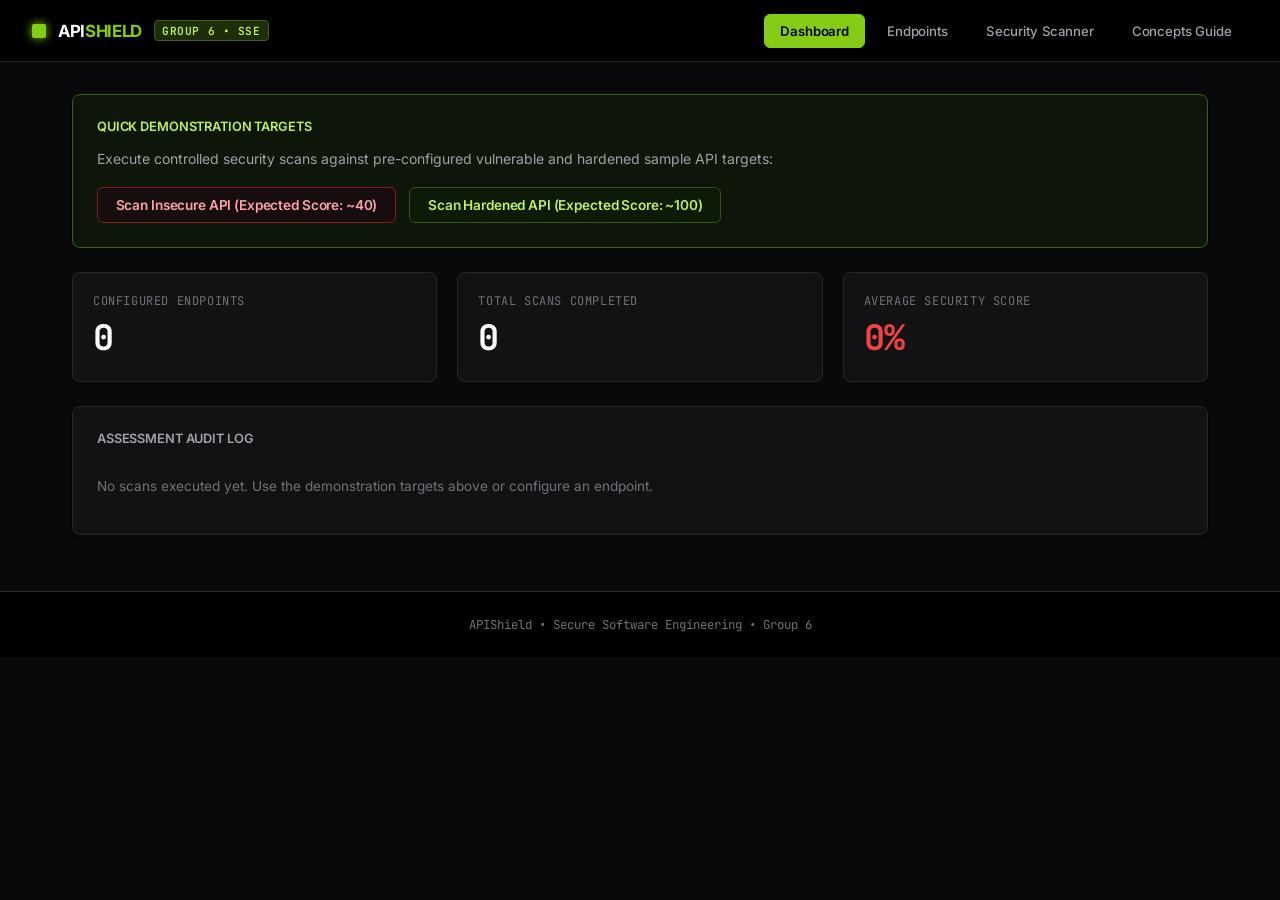
<file: static/index.html>
<!DOCTYPE html>
<html lang="en">
<head>
  <meta charset="UTF-8">
  <meta name="viewport" content="width=device-width, initial-scale=1.0">
  <title>APIShield — API Security Testing Platform</title>
  
  <!-- Professional Inter & JetBrains Mono Fonts -->
  <link rel="preconnect" href="https://fonts.googleapis.com">
  <link rel="preconnect" href="https://fonts.gstatic.com" crossorigin>
  <link href="https://fonts.googleapis.com/css2?family=Inter:wght@300;400;500;600;700;800&family=JetBrains+Mono:wght@400;500;600&display=swap" rel="stylesheet">
  
  <!-- Offline local React scripts -->
  <script src="/static/js/react.js"></script>
  <script src="/static/js/react-dom.js"></script>
  
  <style>
    :root {
      /* Lime Green & Black Palette */
      --bg-canvas: #09090b;
      --bg-surface: #121215;
      --bg-surface-elevated: #18181c;
      --border-subtle: #27272a;
      --border-muted: #3f3f46;
      
      --lime-primary: #84cc16;
      --lime-hover: #a3e635;
      --lime-text: #bef264;
      --lime-dark: #1e2e0a;
      --lime-border: #3f6212;
      --lime-glow: rgba(132, 204, 22, 0.2);

      --text-main: #f4f4f5;
      --text-muted: #a1a1aa;
      --text-dim: #71717a;

      --danger-text: #f87171;
      --danger-bg: #2b1114;
      --danger-border: #7f1d1d;

      --warn-text: #fbbf24;
      --warn-bg: #291a07;
      --warn-border: #78350f;

      --pass-text: #bef264;
      --pass-bg: #142308;
      --pass-border: #365314;
    }

    * { box-sizing: border-box; margin: 0; padding: 0; }
    
    body {
      font-family: 'Inter', -apple-system, BlinkMacSystemFont, "Segoe UI", Roboto, sans-serif;
      background-color: var(--bg-canvas);
      color: var(--text-main);
      min-height: 100vh;
      display: flex;
      flex-direction: column;
      -webkit-font-smoothing: antialiased;
      -moz-osx-font-smoothing: grayscale;
    }

    header {
      background-color: #000000;
      border-bottom: 1px solid var(--border-subtle);
      padding: 0.85rem 2rem;
      display: flex;
      justify-content: space-between;
      align-items: center;
      position: sticky;
      top: 0;
      z-index: 50;
    }

    .brand-container {
      display: flex;
      align-items: center;
      gap: 0.75rem;
    }

    .brand-mark {
      width: 14px;
      height: 14px;
      background-color: var(--lime-primary);
      box-shadow: 0 0 10px var(--lime-primary);
      border-radius: 2px;
    }

    .brand-title {
      font-size: 1.05rem;
      font-weight: 700;
      letter-spacing: -0.02em;
      color: #ffffff;
      text-transform: uppercase;
    }

    .brand-title span {
      color: var(--lime-primary);
    }

    .brand-tag {
      font-family: 'JetBrains Mono', monospace;
      font-size: 0.7rem;
      background-color: var(--lime-dark);
      color: var(--lime-text);
      border: 1px solid var(--lime-border);
      padding: 0.15rem 0.45rem;
      border-radius: 4px;
      font-weight: 600;
      letter-spacing: 0.05em;
    }

    nav { display: flex; gap: 0.35rem; }

    .nav-btn {
      background: transparent;
      border: 1px solid transparent;
      color: var(--text-muted);
      padding: 0.5rem 0.95rem;
      border-radius: 6px;
      cursor: pointer;
      font-family: 'Inter', sans-serif;
      font-weight: 500;
      font-size: 0.825rem;
      letter-spacing: -0.01em;
      transition: all 0.15s ease-in-out;
    }

    .nav-btn:hover {
      color: var(--text-main);
      background-color: var(--bg-surface-elevated);
      border-color: var(--border-subtle);
    }

    .nav-btn.active {
      color: #000000;
      background-color: var(--lime-primary);
      border-color: var(--lime-primary);
      font-weight: 600;
    }

    main {
      flex: 1;
      padding: 2rem;
      max-width: 1200px;
      margin: 0 auto;
      width: 100%;
    }

    .card {
      background-color: var(--bg-surface);
      border: 1px solid var(--border-subtle);
      border-radius: 8px;
      padding: 1.5rem;
      margin-bottom: 1.5rem;
      box-shadow: 0 1px 3px rgba(0,0,0,0.5);
    }

    .card-title {
      font-size: 0.95rem;
      font-weight: 600;
      letter-spacing: -0.01em;
      color: #ffffff;
      margin-bottom: 1rem;
      display: flex;
      align-items: center;
      justify-content: space-between;
      text-transform: uppercase;
      font-size: 0.8rem;
      color: var(--text-muted);
    }

    .grid-3 {
      display: grid;
      grid-template-columns: repeat(auto-fit, minmax(280px, 1fr));
      gap: 1.25rem;
      margin-bottom: 1.5rem;
    }

    .stat-card {
      background: var(--bg-surface);
      border: 1px solid var(--border-subtle);
      padding: 1.25rem;
      border-radius: 8px;
      display: flex;
      flex-direction: column;
      justify-content: space-between;
    }

    .stat-lbl {
      font-family: 'JetBrains Mono', monospace;
      font-size: 0.75rem;
      color: var(--text-dim);
      text-transform: uppercase;
      letter-spacing: 0.05em;
    }

    .stat-val {
      font-size: 2.2rem;
      font-weight: 700;
      letter-spacing: -0.03em;
      color: #ffffff;
      margin-top: 0.35rem;
      font-family: 'JetBrains Mono', monospace;
    }

    .stat-val.lime {
      color: var(--lime-primary);
    }

    .btn {
      display: inline-flex;
      align-items: center;
      justify-content: center;
      padding: 0.55rem 1.1rem;
      border-radius: 6px;
      font-family: 'Inter', sans-serif;
      font-size: 0.85rem;
      font-weight: 600;
      letter-spacing: -0.01em;
      cursor: pointer;
      transition: all 0.15s ease-in-out;
      border: 1px solid transparent;
      outline: none;
    }

    .btn-primary {
      background-color: var(--lime-primary);
      color: #000000;
      border-color: var(--lime-primary);
    }

    .btn-primary:hover:not(:disabled) {
      background-color: var(--lime-hover);
      box-shadow: 0 0 12px var(--lime-glow);
    }

    .btn-primary:disabled {
      opacity: 0.6;
      cursor: not-allowed;
    }

    .btn-secondary {
      background-color: var(--bg-surface-elevated);
      color: var(--text-main);
      border-color: var(--border-subtle);
    }

    .btn-secondary:hover {
      border-color: var(--border-muted);
      background-color: #222228;
    }

    .btn-demo-vuln {
      background-color: #170d0f;
      color: #fca5a5;
      border: 1px solid #7f1d1d;
    }

    .btn-demo-vuln:hover:not(:disabled) {
      background-color: #2b1114;
      border-color: #dc2626;
      color: #ffffff;
    }

    .btn-demo-sec {
      background-color: #0c1a06;
      color: #bef264;
      border: 1px solid #365314;
    }

    .btn-demo-sec:hover:not(:disabled) {
      background-color: #162f0a;
      border-color: var(--lime-primary);
      color: #ffffff;
    }

    .btn-danger {
      background-color: #1f1214;
      color: var(--danger-text);
      border-color: var(--danger-border);
    }

    .btn-danger:hover {
      background-color: #3b1419;
      color: #ffffff;
    }

    table {
      width: 100%;
      border-collapse: collapse;
      text-align: left;
    }

    th {
      padding: 0.75rem 1rem;
      border-bottom: 1px solid var(--border-subtle);
      color: var(--text-dim);
      font-family: 'JetBrains Mono', monospace;
      font-size: 0.72rem;
      text-transform: uppercase;
      letter-spacing: 0.05em;
    }

    td {
      padding: 0.85rem 1rem;
      border-bottom: 1px solid #1c1c21;
      font-size: 0.875rem;
    }

    tr:last-child td { border-bottom: none; }

    .badge {
      display: inline-block;
      padding: 0.2rem 0.5rem;
      border-radius: 4px;
      font-family: 'JetBrains Mono', monospace;
      font-size: 0.7rem;
      font-weight: 600;
      letter-spacing: 0.05em;
      text-transform: uppercase;
    }

    .badge-PASS {
      background: var(--pass-bg);
      color: var(--pass-text);
      border: 1px solid var(--pass-border);
    }

    .badge-FAIL {
      background: var(--danger-bg);
      color: var(--danger-text);
      border: 1px solid var(--danger-border);
    }

    .badge-WARN {
      background: var(--warn-bg);
      color: var(--warn-text);
      border: 1px solid var(--warn-border);
    }

    .badge-CRITICAL {
      background: #7f1d1d;
      color: #fecaca;
      border: 1px solid #991b1b;
    }

    .badge-HIGH {
      background: #7c2d12;
      color: #fed7aa;
      border: 1px solid #9a3412;
    }

    .badge-MEDIUM {
      background: #713f12;
      color: #fef08a;
      border: 1px solid #854d0e;
    }

    .badge-LOW {
      background: #1e2e0a;
      color: #bef264;
      border: 1px solid #365314;
    }

    .form-group { margin-bottom: 1.15rem; }

    label {
      display: block;
      font-size: 0.8rem;
      font-weight: 500;
      color: var(--text-muted);
      margin-bottom: 0.4rem;
    }

    input, select {
      width: 100%;
      padding: 0.65rem 0.85rem;
      background: #000000;
      border: 1px solid var(--border-subtle);
      border-radius: 6px;
      color: #ffffff;
      font-family: 'Inter', sans-serif;
      font-size: 0.875rem;
      transition: border-color 0.15s;
    }

    input:focus, select:focus {
      outline: none;
      border-color: var(--lime-primary);
      box-shadow: 0 0 0 1px var(--lime-primary);
    }

    .score-banner {
      display: flex;
      align-items: center;
      gap: 2rem;
      background: #000000;
      border: 1px solid var(--border-subtle);
      border-radius: 8px;
      padding: 1.75rem;
      margin-bottom: 1.5rem;
    }

    .score-circle {
      width: 100px;
      height: 100px;
      border-radius: 50%;
      display: flex;
      flex-direction: column;
      align-items: center;
      justify-content: center;
      font-family: 'JetBrains Mono', monospace;
      font-size: 1.85rem;
      font-weight: 800;
      border: 3px solid;
      background: #09090b;
      flex-shrink: 0;
    }

    .finding-card {
      background: #0b0b0e;
      border: 1px solid var(--border-subtle);
      border-left: 3px solid;
      border-radius: 6px;
      padding: 1.1rem;
      margin-bottom: 0.85rem;
    }

    .finding-card.FAIL { border-left-color: var(--danger-text); }
    .finding-card.PASS { border-left-color: var(--lime-primary); }
    .finding-card.WARN { border-left-color: var(--warn-text); }

    .finding-header {
      display: flex;
      justify-content: space-between;
      align-items: center;
      margin-bottom: 0.5rem;
    }

    .finding-title {
      font-weight: 600;
      font-size: 0.95rem;
      color: #ffffff;
    }

    .finding-detail {
      font-size: 0.85rem;
      color: var(--text-muted);
      margin-bottom: 0.65rem;
      line-height: 1.5;
    }

    .finding-remedy {
      font-size: 0.8rem;
      background: rgba(132, 204, 22, 0.05);
      border: 1px solid var(--lime-border);
      color: var(--lime-text);
      padding: 0.65rem 0.85rem;
      border-radius: 4px;
      line-height: 1.45;
    }

    footer {
      text-align: center;
      padding: 1.5rem;
      font-size: 0.775rem;
      font-family: 'JetBrains Mono', monospace;
      color: var(--text-dim);
      border-top: 1px solid var(--border-subtle);
      background-color: #000000;
    }
  </style>
</head>
<body>
  <div id="root"></div>

  <script>
    const { useState, useEffect, createElement: h } = React;
    const API_BASE = "http://localhost:8000";

    function App() {
      const [tab, setTab] = useState("dashboard");
      const [endpoints, setEndpoints] = useState([]);
      const [reports, setReports] = useState([]);
      const [loading, setLoading] = useState(false);
      const [scanTargetId, setScanTargetId] = useState("");
      const [activeReport, setActiveReport] = useState(null);
      
      const [formData, setFormData] = useState({
        name: "",
        url: "http://127.0.0.1:8000/demo/vulnerable/notes",
        method: "GET",
        auth_type: "none",
        auth_value: ""
      });

      const fetchData = async () => {
        try {
          const epRes = await fetch(`${API_BASE}/api/endpoints`);
          const epData = await epRes.json();
          setEndpoints(epData);
          if (epData.length > 0 && !scanTargetId) {
            setScanTargetId(epData[0].id);
          }
          const repRes = await fetch(`${API_BASE}/api/reports`);
          const repData = await repRes.json();
          setReports(repData);
          if (repData.length > 0 && !activeReport) {
            setActiveReport(repData[0]);
          }
        } catch (e) {
          console.error("API connection error:", e);
        }
      };

      useEffect(() => {
        fetchData();
      }, []);

      const handleRunScan = async (id) => {
        setLoading(true);
        try {
          const res = await fetch(`${API_BASE}/api/scan/${id}`, { method: "POST" });
          const data = await res.json();
          setActiveReport({
            endpoint_name: data.endpoint_name,
            endpoint_url: data.endpoint_url,
            score: data.summary.score,
            risk_level: data.summary.risk_level,
            passed_tests: data.summary.passed_tests,
            failed_tests: data.summary.failed_tests,
            warn_tests: data.summary.warn_tests,
            total_tests: data.summary.total_tests,
            findings: data.findings,
            created_at: new Date().toLocaleString()
          });
          setTab("scanner");
          await fetchData();
        } catch (e) {
          alert("Scan execution failure: " + e);
        }
        setLoading(false);
      };

      const handleAddEndpoint = async (e) => {
        e.preventDefault();
        try {
          const res = await fetch(`${API_BASE}/api/endpoints`, {
            method: "POST",
            headers: { "Content-Type": "application/json" },
            body: JSON.stringify(formData)
          });
          if (res.ok) {
            setFormData({ name: "", url: "", method: "GET", auth_type: "none", auth_value: "" });
            await fetchData();
          }
        } catch (e) {
          alert("Endpoint registration failure: " + e);
        }
      };

      const handleDeleteEndpoint = async (id) => {
        if (!confirm("Confirm endpoint removal?")) return;
        await fetch(`${API_BASE}/api/endpoints/${id}`, { method: "DELETE" });
        await fetchData();
      };

      const renderHeader = () => {
        return h("header", null,
          h("div", { className: "brand-container" },
            h("div", { className: "brand-mark" }),
            h("div", { className: "brand-title" },
              "API",
              h("span", null, "Shield")
            ),
            h("span", { className: "brand-tag" }, "GROUP 6 • SSE")
          ),
          h("nav", null,
            h("button", {
              className: `nav-btn ${tab === 'dashboard' ? 'active' : ''}`,
              onClick: () => setTab("dashboard")
            }, "Dashboard"),
            h("button", {
              className: `nav-btn ${tab === 'endpoints' ? 'active' : ''}`,
              onClick: () => setTab("endpoints")
            }, "Endpoints"),
            h("button", {
              className: `nav-btn ${tab === 'scanner' ? 'active' : ''}`,
              onClick: () => setTab("scanner")
            }, "Security Scanner"),
            h("button", {
              className: `nav-btn ${tab === 'viva' ? 'active' : ''}`,
              onClick: () => setTab("viva")
            }, "Concepts Guide")
          )
        );
      };

      const renderDashboard = () => {
        const avgScore = reports.length > 0 
          ? Math.round(reports.reduce((acc, r) => acc + r.score, 0) / reports.length) 
          : 0;

        return h("div", null,
          h("div", { className: "card", style: { border: "1px solid var(--lime-border)", background: "#0e1509" } },
            h("div", { className: "card-title", style: { color: "var(--lime-text)" } }, "Quick Demonstration Targets"),
            h("p", { style: { color: "var(--text-muted)", marginBottom: "1.25rem", fontSize: "0.875rem" } },
              "Execute controlled security scans against pre-configured vulnerable and hardened sample API targets:"
            ),
            h("div", { style: { display: "flex", gap: "0.85rem", flexWrap: "wrap" } },
              h("button", {
                className: "btn btn-demo-vuln",
                disabled: loading,
                onClick: () => {
                  const vuln = endpoints.find(e => e.name.includes("Vulnerable"));
                  if (vuln) handleRunScan(vuln.id);
                  else alert("Vulnerable endpoint not located.");
                }
              }, loading ? "Executing Assessment..." : "Scan Insecure API (Expected Score: ~40)"),
              h("button", {
                className: "btn btn-demo-sec",
                disabled: loading,
                onClick: () => {
                  const sec = endpoints.find(e => e.name.includes("Secure"));
                  if (sec) handleRunScan(sec.id);
                  else alert("Secure endpoint not located.");
                }
              }, loading ? "Executing Assessment..." : "Scan Hardened API (Expected Score: ~100)")
            )
          ),
          
          h("div", { className: "grid-3" },
            h("div", { className: "stat-card" },
              h("div", { className: "stat-lbl" }, "Configured Endpoints"),
              h("div", { className: "stat-val" }, endpoints.length)
            ),
            h("div", { className: "stat-card" },
              h("div", { className: "stat-lbl" }, "Total Scans Completed"),
              h("div", { className: "stat-val" }, reports.length)
            ),
            h("div", { className: "stat-card" },
              h("div", { className: "stat-lbl" }, "Average Security Score"),
              h("div", {
                className: `stat-val ${avgScore >= 80 ? 'lime' : ''}`,
                style: { color: avgScore >= 80 ? '#84cc16' : avgScore >= 50 ? '#f59e0b' : '#ef4444' }
              }, `${avgScore}%`)
            )
          ),

          h("div", { className: "card" },
            h("div", { className: "card-title" }, "Assessment Audit Log"),
            reports.length === 0 
              ? h("p", { style: { color: "var(--text-dim)", padding: "1rem 0", fontSize: "0.85rem" } }, "No scans executed yet. Use the demonstration targets above or configure an endpoint.")
              : h("table", null,
                  h("thead", null,
                    h("tr", null,
                      h("th", null, "Target Endpoint"),
                      h("th", null, "Score"),
                      h("th", null, "Risk Level"),
                      h("th", null, "Pass / Fail / Warn"),
                      h("th", null, "Timestamp"),
                      h("th", null, "Action")
                    )
                  ),
                  h("tbody", null,
                    reports.map(r => h("tr", { key: r.id },
                      h("td", null, h("span", { style: { fontWeight: 600, color: "#ffffff" } }, r.endpoint_name)),
                      h("td", null,
                        h("span", {
                          style: {
                            fontFamily: "'JetBrains Mono', monospace",
                            fontWeight: 700,
                            color: r.score >= 80 ? "var(--lime-primary)" : r.score >= 50 ? "var(--warn-text)" : "var(--danger-text)"
                          }
                        }, `${r.score} / 100`)
                      ),
                      h("td", null,
                        h("span", {
                          className: `badge badge-${r.risk_level === 'LOW' ? 'LOW' : r.risk_level === 'MEDIUM' ? 'MEDIUM' : 'CRITICAL'}`
                        }, r.risk_level)
                      ),
                      h("td", null,
                        h("span", { style: { fontFamily: "'JetBrains Mono', monospace", color: "var(--lime-text)" } }, `${r.passed_tests}P`),
                        "  ",
                        h("span", { style: { fontFamily: "'JetBrains Mono', monospace", color: "var(--danger-text)" } }, `${r.failed_tests}F`),
                        "  ",
                        h("span", { style: { fontFamily: "'JetBrains Mono', monospace", color: "var(--warn-text)" } }, `${r.warn_tests}W`)
                      ),
                      h("td", { style: { color: "var(--text-dim)", fontFamily: "'JetBrains Mono', monospace", fontSize: "0.75rem" } }, r.created_at),
                      h("td", null,
                        h("button", {
                          className: "btn btn-secondary",
                          style: { padding: "0.3rem 0.65rem", fontSize: "0.75rem" },
                          onClick: () => {
                            setActiveReport(r);
                            setTab("scanner");
                          }
                        }, "View Report")
                      )
                    ))
                  )
                )
          )
        );
      };

      const renderEndpoints = () => {
        return h("div", null,
          h("div", { className: "card" },
            h("div", { className: "card-title" }, "Register Target Endpoint"),
            h("form", { onSubmit: handleAddEndpoint },
              h("div", { style: { display: "grid", gridTemplateColumns: "1fr 1fr", gap: "1rem" } },
                h("div", { className: "form-group" },
                  h("label", null, "Target Name:"),
                  h("input", {
                    required: true,
                    placeholder: "e.g. Authentication Service",
                    value: formData.name,
                    onChange: (e) => setFormData({ ...formData, name: e.target.value })
                  })
                ),
                h("div", { className: "form-group" },
                  h("label", null, "API URL:"),
                  h("input", {
                    required: true,
                    placeholder: "http://localhost:8000/api/users",
                    value: formData.url,
                    onChange: (e) => setFormData({ ...formData, url: e.target.value })
                  })
                )
              ),
              h("div", { style: { display: "grid", gridTemplateColumns: "1fr 1fr 1fr", gap: "1rem" } },
                h("div", { className: "form-group" },
                  h("label", null, "HTTP Method:"),
                  h("select", {
                    value: formData.method,
                    onChange: (e) => setFormData({ ...formData, method: e.target.value })
                  },
                    h("option", { value: "GET" }, "GET"),
                    h("option", { value: "POST" }, "POST"),
                    h("option", { value: "PUT" }, "PUT"),
                    h("option", { value: "DELETE" }, "DELETE")
                  )
                ),
                h("div", { className: "form-group" },
                  h("label", null, "Authentication Scheme:"),
                  h("select", {
                    value: formData.auth_type,
                    onChange: (e) => setFormData({ ...formData, auth_type: e.target.value })
                  },
                    h("option", { value: "none" }, "None (Public API)"),
                    h("option", { value: "bearer" }, "Bearer Token"),
                    h("option", { value: "basic" }, "Basic Authentication")
                  )
                ),
                h("div", { className: "form-group" },
                  h("label", null, "Credential Token (Optional):"),
                  h("input", {
                    placeholder: "secret-token-123",
                    value: formData.auth_value,
                    onChange: (e) => setFormData({ ...formData, auth_value: e.target.value })
                  })
                )
              ),
              h("button", { type: "submit", className: "btn btn-primary" }, "Register Target")
            )
          ),

          h("div", { className: "card" },
            h("div", { className: "card-title" }, "Registered Target Inventory"),
            h("table", null,
              h("thead", null,
                h("tr", null,
                  h("th", null, "Name"),
                  h("th", null, "Method"),
                  h("th", null, "URL"),
                  h("th", null, "Auth Type"),
                  h("th", null, "Operations")
                )
              ),
              h("tbody", null,
                endpoints.map(ep => h("tr", { key: ep.id },
                  h("td", null, h("span", { style: { fontWeight: 600, color: "#ffffff" } }, ep.name)),
                  h("td", null, h("span", { className: "badge", style: { background: "#1c1c21", color: "#a1a1aa", border: "1px solid #27272a" } }, ep.method)),
                  h("td", { style: { fontFamily: "'JetBrains Mono', monospace", color: "var(--lime-text)", fontSize: "0.8rem" } }, ep.url),
                  h("td", { style: { textTransform: "capitalize", color: "var(--text-muted)" } }, ep.auth_type),
                  h("td", null,
                    h("button", {
                      className: "btn btn-primary",
                      style: { padding: "0.25rem 0.65rem", marginRight: "0.5rem", fontSize: "0.75rem" },
                      onClick: () => handleRunScan(ep.id)
                    }, "Scan"),
                    h("button", {
                      className: "btn btn-danger",
                      style: { padding: "0.25rem 0.65rem", fontSize: "0.75rem" },
                      onClick: () => handleDeleteEndpoint(ep.id)
                    }, "Remove")
                  )
                ))
              )
            )
          )
        );
      };

      const renderScanner = () => {
        return h("div", null,
          h("div", { className: "card" },
            h("div", { className: "card-title" }, "Automated Security Assessment Engine"),
            h("div", { style: { display: "flex", gap: "1rem", alignItems: "flex-end", flexWrap: "wrap" } },
              h("div", { style: { flex: 1, minWidth: "260px" } },
                h("label", null, "Select Target for Vulnerability Scan:"),
                h("select", {
                  value: scanTargetId,
                  onChange: (e) => setScanTargetId(e.target.value)
                },
                  endpoints.map(ep => h("option", { key: ep.id, value: ep.id }, `${ep.name} [${ep.method} ${ep.url}]`))
                )
              ),
              h("button", {
                className: "btn btn-primary",
                style: { padding: "0.7rem 1.6rem" },
                disabled: loading || !scanTargetId,
                onClick: () => handleRunScan(scanTargetId)
              }, loading ? "Executing Security Engine..." : "Execute Security Assessment")
            )
          ),

          activeReport && h("div", null,
            h("div", { className: "score-banner" },
              h("div", {
                className: "score-circle",
                style: {
                  borderColor: activeReport.score >= 80 ? "var(--lime-primary)" : activeReport.score >= 50 ? "var(--warn-text)" : "var(--danger-text)",
                  color: activeReport.score >= 80 ? "var(--lime-primary)" : activeReport.score >= 50 ? "var(--warn-text)" : "var(--danger-text)",
                  boxShadow: activeReport.score >= 80 ? "0 0 15px rgba(132, 204, 22, 0.2)" : "none"
                }
              },
                activeReport.score,
                h("span", { style: { fontSize: "0.6rem", color: "var(--text-dim)", fontFamily: "'Inter', sans-serif" } }, "SCORE")
              ),
              h("div", { style: { flex: 1 } },
                h("div", { style: { display: "flex", alignItems: "center", gap: "0.75rem", marginBottom: "0.35rem" } },
                  h("h2", { style: { fontSize: "1.25rem", fontWeight: 700, letterSpacing: "-0.02em" } }, activeReport.endpoint_name),
                  h("span", {
                    className: `badge badge-${activeReport.risk_level === 'LOW' ? 'LOW' : activeReport.risk_level === 'MEDIUM' ? 'MEDIUM' : 'CRITICAL'}`
                  }, `${activeReport.risk_level} RISK`)
                ),
                h("div", { style: { color: "var(--lime-text)", fontFamily: "'JetBrains Mono', monospace", fontSize: "0.825rem", marginBottom: "0.65rem" } },
                  activeReport.endpoint_url
                ),
                h("div", { style: { display: "flex", gap: "1.25rem", fontSize: "0.8rem", fontFamily: "'JetBrains Mono', monospace" } },
                  h("span", { style: { color: "var(--lime-text)" } }, `Passed: ${activeReport.passed_tests}`),
                  h("span", { style: { color: "var(--danger-text)" } }, `Failed: ${activeReport.failed_tests}`),
                  h("span", { style: { color: "var(--warn-text)" } }, `Warnings: ${activeReport.warn_tests}`)
                )
              )
            ),

            h("div", { className: "card" },
              h("div", { className: "card-title" }, "Detailed Findings & Remediation Instructions"),
              (activeReport.findings || []).map((f, idx) => h("div", {
                key: idx,
                className: `finding-card ${f.status}`
              },
                h("div", { className: "finding-header" },
                  h("div", { className: "finding-title" }, f.test_name),
                  h("div", { style: { display: "flex", gap: "0.4rem" } },
                    h("span", { className: `badge badge-${f.status}` }, f.status),
                    h("span", { className: `badge badge-${f.severity}` }, f.severity)
                  )
                ),
                h("div", { className: "finding-detail" }, f.detail),
                h("div", { className: "finding-remedy" },
                  h("strong", { style: { color: "#ffffff" } }, "Remediation Recommendation: "),
                  f.remediation
                )
              ))
            )
          )
        );
      };

      const renderViva = () => {
        return h("div", null,
          h("div", { className: "card" },
            h("div", { className: "card-title" }, "Secure Software Engineering (SSE) Core Principles"),
            h("div", { style: { lineHeight: 1.6, fontSize: "0.9rem", color: "var(--text-muted)" } },
              h("p", { style: { marginBottom: "1rem" } },
                "This platform integrates systematic verification across the ",
                h("strong", { style: { color: "#ffffff" } }, "Secure Software Development Life Cycle (Secure SDLC)"),
                " targeting the OWASP API Top 10 vulnerabilities:"
              ),
              h("div", { style: { display: "grid", gridTemplateColumns: "1fr 1fr", gap: "1rem", marginTop: "1rem" } },
                h("div", { style: { background: "#0b0b0e", border: "1px solid var(--border-subtle)", padding: "1rem", borderRadius: "6px" } },
                  h("div", { style: { color: "var(--lime-primary)", fontWeight: 600, marginBottom: "0.35rem", fontSize: "0.85rem" } }, "Authentication & Access Control"),
                  h("p", { style: { fontSize: "0.8rem", color: "var(--text-muted)" } },
                    "Prevents Broken Object Level Authorization & Broken Authentication by enforcing valid Bearer tokens and denying unauthenticated access."
                  )
                ),
                h("div", { style: { background: "#0b0b0e", border: "1px solid var(--border-subtle)", padding: "1rem", borderRadius: "6px" } },
                  h("div", { style: { color: "var(--lime-primary)", fontWeight: 600, marginBottom: "0.35rem", fontSize: "0.85rem" } }, "Input Sanitization & Output Encoding"),
                  h("p", { style: { fontSize: "0.8rem", color: "var(--text-muted)" } },
                    "Neutralizes SQL Injection and Cross-Site Scripting (XSS) via parameter binding and HTML entity escaping."
                  )
                ),
                h("div", { style: { background: "#0b0b0e", border: "1px solid var(--border-subtle)", padding: "1rem", borderRadius: "6px" } },
                  h("div", { style: { color: "var(--lime-primary)", fontWeight: 600, marginBottom: "0.35rem", fontSize: "0.85rem" } }, "Rate Limiting & Anti-Abuse"),
                  h("p", { style: { fontSize: "0.8rem", color: "var(--text-muted)" } },
                    "Mitigates denial-of-service and automated brute-force attacks by returning HTTP 429 upon request burst thresholds."
                  )
                ),
                h("div", { style: { background: "#0b0b0e", border: "1px solid var(--border-subtle)", padding: "1rem", borderRadius: "6px" } },
                  h("div", { style: { color: "var(--lime-primary)", fontWeight: 600, marginBottom: "0.35rem", fontSize: "0.85rem" } }, "Defense in Depth & Header Hardening"),
                  h("p", { style: { fontSize: "0.8rem", color: "var(--text-muted)" } },
                    "Deploys protective browser headers (Content-Security-Policy, X-Frame-Options, X-Content-Type-Options) to minimize attack surface."
                  )
                )
              )
            )
          ),
          h("div", { className: "card" },
            h("div", { className: "card-title" }, "Academic Project Credentials"),
            h("table", null,
              h("tbody", null,
                h("tr", null, h("td", { style: { color: "var(--text-dim)", width: "220px" } }, "Course"), h("td", { style: { color: "#ffffff", fontWeight: 500 } }, "Secure Software Engineering (26B11CS219)")),
                h("tr", null, h("td", { style: { color: "var(--text-dim)" } }, "Program"), h("td", { style: { color: "#ffffff" } }, "B.Tech in Computer Science and Engineering (Cybersecurity), Semester 3")),
                h("tr", null, h("td", { style: { color: "var(--text-dim)" } }, "Institution"), h("td", { style: { color: "#ffffff" } }, "Jaypee Institute of Information Technology, Noida")),
                h("tr", null, h("td", { style: { color: "var(--text-dim)" } }, "Group Members"), h("td", { style: { color: "#ffffff" } }, "Shambhavi Singh (049), Labhansh Vashisht (050), Mohd. Nauman Ali (060), Kartik Virmani (039)"))
              )
            )
          )
        );
      };

      return h("div", null,
        renderHeader(),
        h("main", null,
          tab === "dashboard" && renderDashboard(),
          tab === "endpoints" && renderEndpoints(),
          tab === "scanner" && renderScanner(),
          tab === "viva" && renderViva()
        ),
        h("footer", null,
          "APIShield • Secure Software Engineering • Group 6"
        )
      );
    }

    ReactDOM.createRoot(document.getElementById("root")).render(h(App));
  </script>
</body>
</html>
</file>
